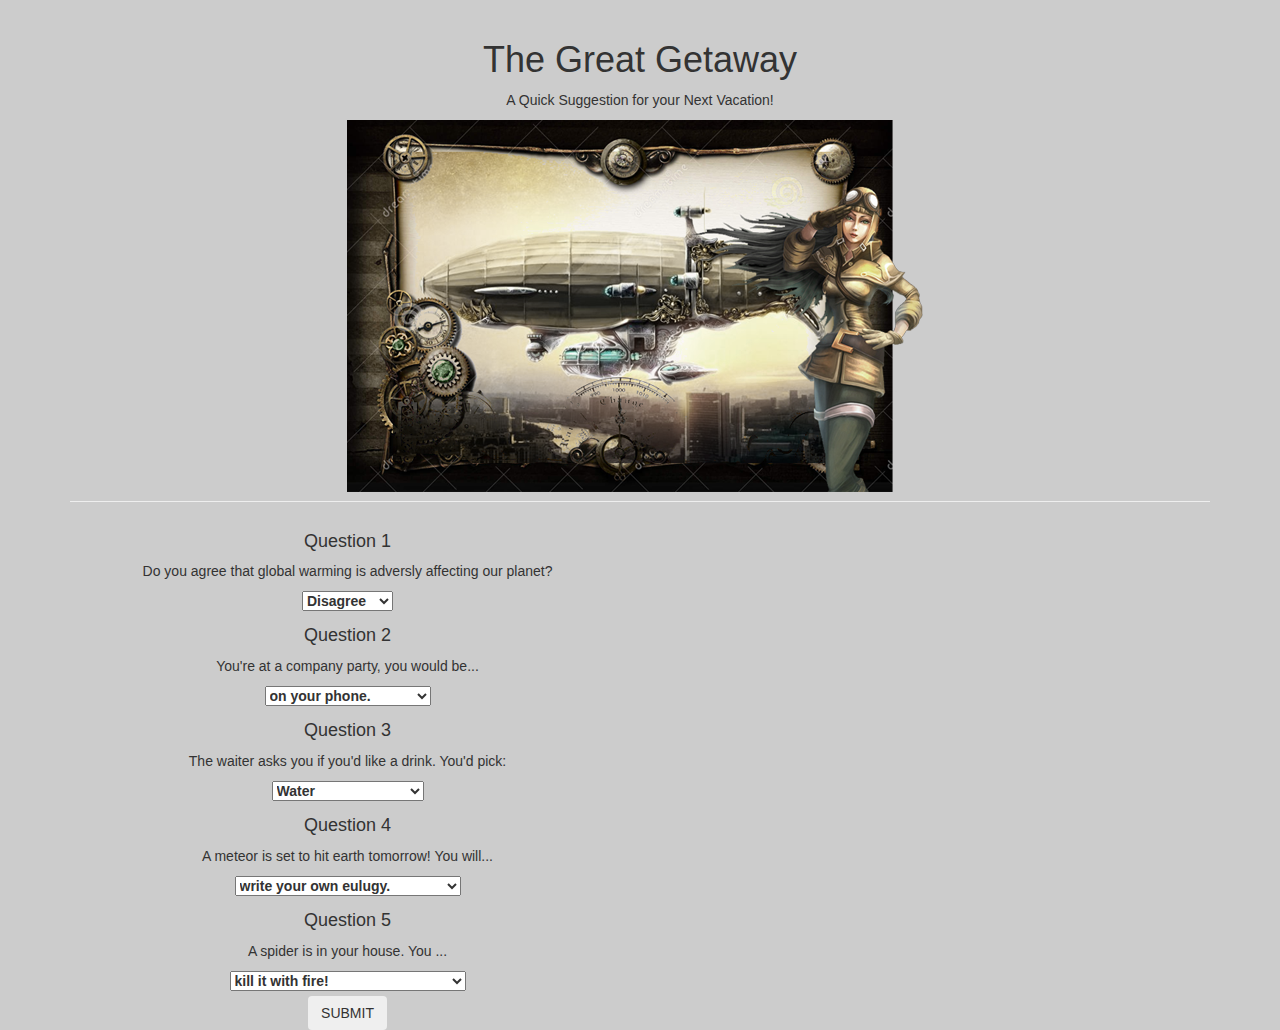
<file: index.html>
<!DOCTYPE html>
<html>
  <!-- HEAD -->
  <head>
    <meta charset="utf-8">
    <title>Vacation Suggestor</title>

    <!-- CSS files -->
    <link rel="stylesheet" href="css/bootstrap.min.css">
    <link rel="stylesheet" href="css/styles.css">
    <!-- Script files -->
    <script src="js/jquery-1.12.0.js"></script>
    <script src="js/bootstrap.js"></script>
    <script src="js/scripts.js"></script>
  </head>
  <!-- BODY -->
  <body>
    <div class="container">
      <div class=page-header>
      <h1>The Great Getaway</h1>
      <p>A Quick Suggestion for your Next Vacation!</p>
      <img src="img/image.png">
      </div>
      <div class="row">
        <div class="col-sm-6">
          <form id="survey">
            <h4>Question 1</h4>
            <p>Do you agree that global warming is adversly affecting our planet?
              <div id="question">
                <label>
                <select id="q1">
                  <option value="0">Disagree</option>
                  <option value="1">Indifferent</option>
                  <option value="2">Agree</option>
                </select>
                </label>
              </div>
            <h4>Question 2</h4>
            <p>You're at a company party, you would be...</p>
              <div id="question">
                <label>
                <select id="q2">
                  <option value="0">on your phone.</option>
                  <option value="4">at the open bar.</option>
                  <option value="6">dancing to the music.</option>
                </select>
                </label>
              </div>
            <h4>Question 3</h4>
            <p>The waiter asks you if you'd like a drink. You'd pick:</p>
            <div id="question">
              <label>
              <select id="q3">
                <option value="0">Water</option>
                <option value="3">Soft Drink</option>
                <option value="6">Alcoholic Beverage</option>
              </select>
              </label>
            </div>
            <h4>Question 4</h4>
            <p>A meteor is set to hit earth tomorrow! You will...</p>
              <div id="question">
                <label>
                <select id="q4">
                  <option value="0">write your own eulugy.</option>
                  <option value="3">listen to your favorite mixtape.</option>
                  <option value="8">try to find love</option>
                </select>
                </label>
              </div>
            <h4>Question 5</h4>
            <p>A spider is in your house. You ...</p>
              <div id="question">
                <label>
                <select id="q5">
                  <option value="1">kill it with fire!</option>
                  <option value="1">capture it and release it outside.</option>
                  <option value="4">go on a long vacation.</option>
                </select>
              </label>
              </div>
            <button class ="btn" type="submit">SUBMIT</button>
          </form>
        </div>
        <div class="col-sm-6">
        <p id=result></p>
        </div>
      </div>
    </div>
  </body>
</html>
</file>
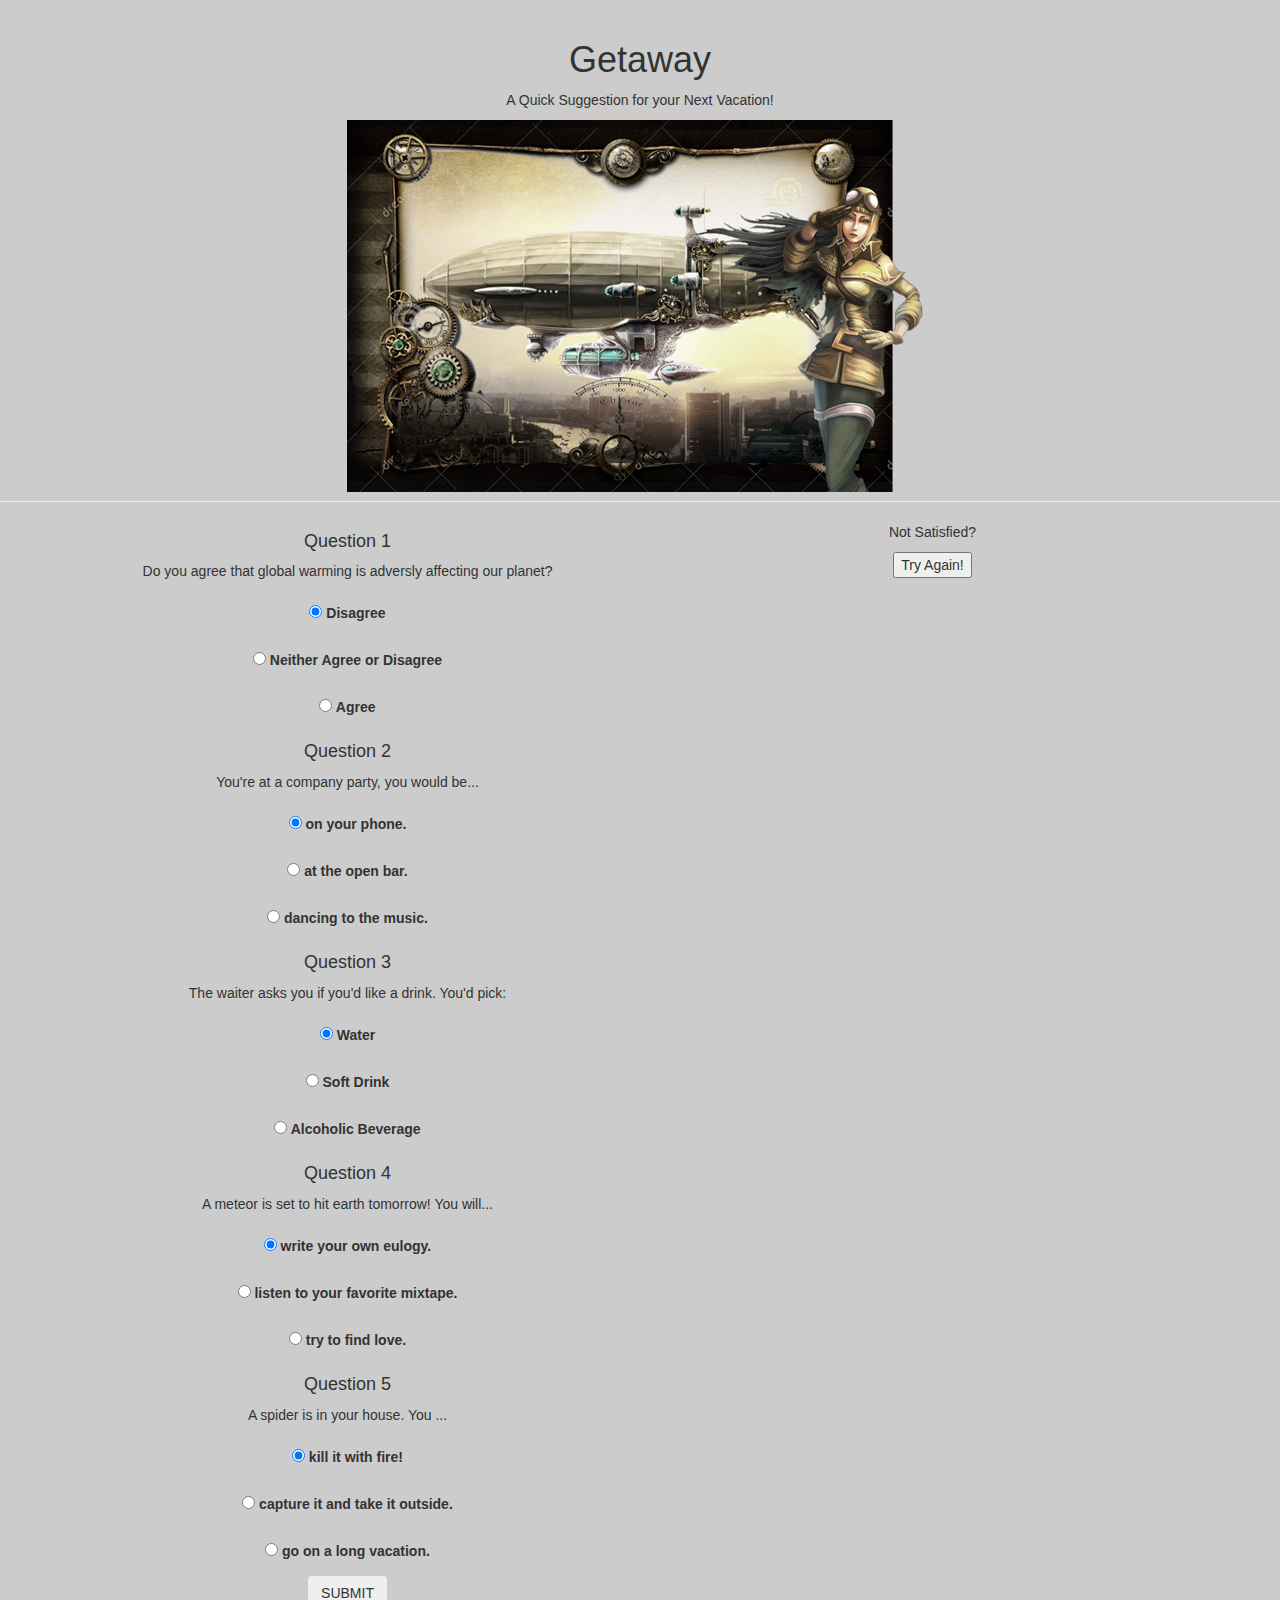
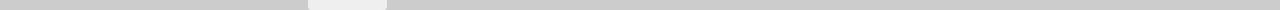
<file: index_2.html>
<!DOCTYPE html>
<html>
  <!-- HEAD -->
  <head>
    <meta charset="utf-8">
    <title>Vacation Suggestor</title>

    <!-- CSS files -->
    <link rel="stylesheet" href="css/bootstrap.min.css">
    <link rel="stylesheet" href="css/styles.css">
    <!-- Script files -->
    <script src="js/jquery-1.12.0.js"></script>
    <script src="js/bootstrap.js"></script>
    <script src="js/scripts.js"></script>
  </head>
  <!-- BODY -->
  <body>
    <div class=page-header>
    <h1>Getaway</h1>
    <p>A Quick Suggestion for your Next Vacation!</p>
    <img src="img/image.png">
    </div>
      <div class="container">
        <div class="row">
          <div class="col-sm-6">
            <form>
              <h4>Question 1</h4>
              <p>Do you agree that global warming is adversly affecting our planet?
                <div id="question1">
                  <label>
                  <div class="checkbox"><input name="quest1" type="radio" id="box1"  value="0" checked> Disagree
                  </div>
                  </label><br>
                  <label>
                  <div class="checkbox"><input name="quest1" type="radio" id="box2"  value="1"> Neither Agree or Disagree
                  </div>
                  </label><br>
                  <label>
                  <div class="checkbox"><input name="quest1" type="radio" id="box3"  value="2"> Agree
                  </div>
                </label>
                </div>
              <h4>Question 2</h4>
              <p>You're at a company party, you would be...</p>
                <div id="question2">
                  <label>
                    <div class="checkbox"><input type="radio" id="box1" name="radio2" value="0" checked> on your phone.
                    </div>
                    </label><br>
                    <label>
                    <div class="checkbox"><input type="radio" id="box2" name="radio2" value="1"> at the open bar.
                    </div>
                    </label><br>
                    <label>
                    <div class="checkbox"><input type="radio" id="box3" name="radio2" value="2"> dancing to the music.
                    </div>
                </label>
                </div>
              <h4>Question 3</h4>
              <p>The waiter asks you if you'd like a drink. You'd pick:</p>
                <div id="question3">
                  <label>
                  <div class="checkbox"><input type="radio" id="box1" name="radio3" value="0" checked> Water
                  </div>
                  </label><br>
                  <label>
                  <div class="checkbox"><input type="radio" id="box2" name="radio3" value="1"> Soft Drink
                  </div>
                  </label><br>
                  <label>
                  <div class="checkbox"><input type="radio" id="box3" name="radio3" value="2"> Alcoholic Beverage
                  </div>
                  </label>
                </div>
              <h4>Question 4</h4>
              <p>A meteor is set to hit earth tomorrow! You will...</p>
                <div id="question4">
                  <label>
                  <div class="checkbox"><input type="radio" id="box1" name="radio4" value="0" checked> write your own eulogy.
                  </div>
                  </label><br>
                  <label>
                  <div class="checkbox"><input type="radio" id="box2" name="radio4" value="1"> listen to your favorite mixtape.
                  </div>
                  </label><br>
                  <label>
                  <div class="checkbox"><input type="radio" id="box3" name="radio4" value="2"> try to find love.
                  </div>
                  </label>
                </div>
              <h4>Question 5</h4>
              <p>A spider is in your house. You ...</p>
                <div id="question5">
                  <label>
                  <div class="checkbox"><input type="radio" id="box1" name="radio5" value="1" checked> kill it with <strong>fire</strong>!</div>
                  </label><br>
                  <label>
                  <div class="checkbox"><input type="radio" id="box2" name="radio5" value="4"> capture it and take it outside.
                  </div>
                  </label><br>
                  <label>
                  <div class="checkbox"><input type="radio" id="box3" name="radio5" value="7"> go on a long vacation.
                  </div>
                  </label>
                </div>
                <button type="submit" class="btn" value="reload">SUBMIT</button>
            </form>
          </div>
          <div class="col-sm-6">
            <p>Not Satisfied?</p>
            <input type="button" value="Try Again!" onClick="window.location.reload()">
          </div>
        </div>
    </div>
  </body>
</html>
</file>
<file: css/styles.css>
body {
  background-color: #cccccc;
  text-align: center;
}

img.results {
  width: 600px;
  height: auto;
}
</file>
